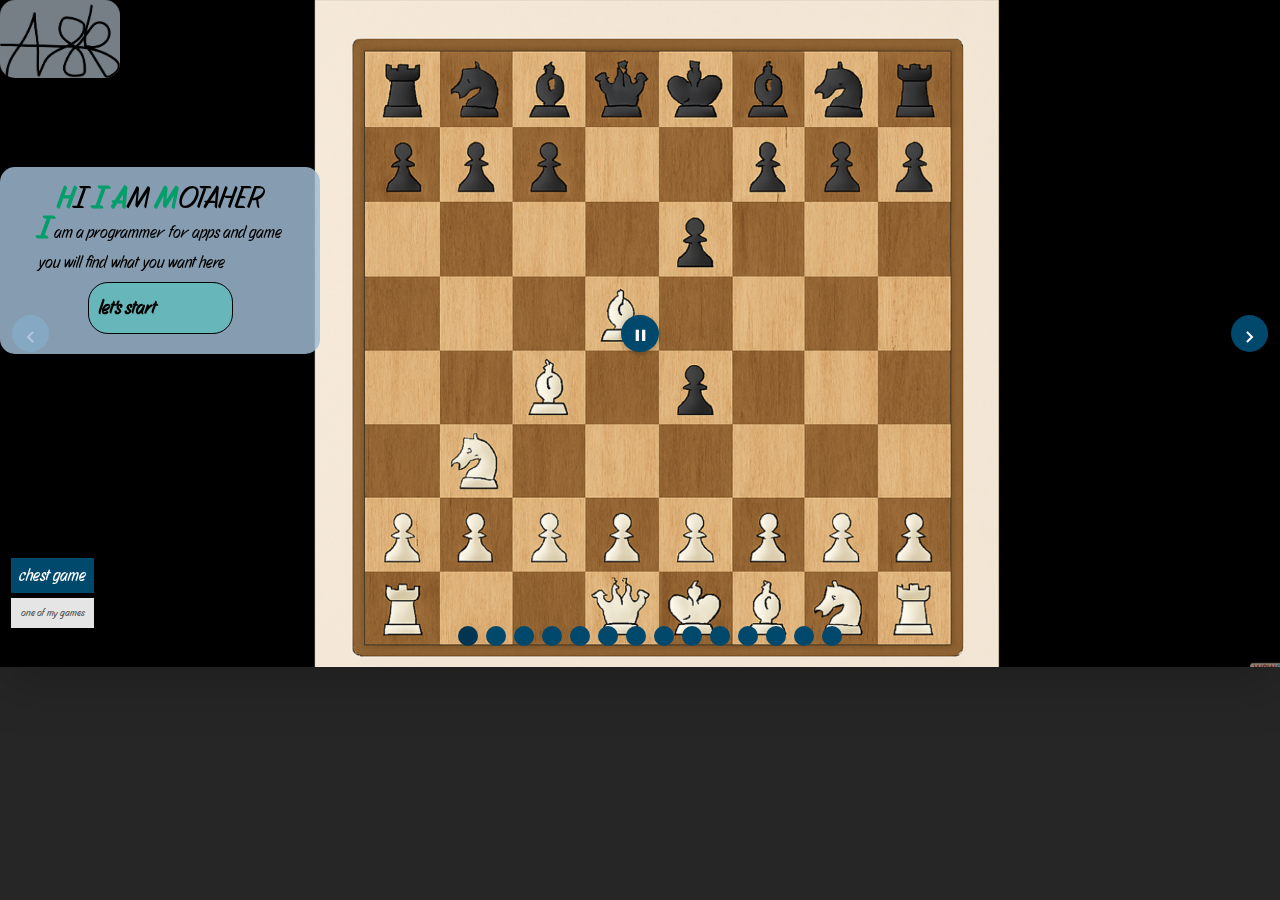
<file: index.html>
<!DOCTYPE html>
<html lang="en">

<head>
    <meta charset="UTF-8">
    <meta name="viewport" content="width=device-width, initial-scale=1.0">
    <title>index</title>
    <link rel="stylesheet" href="css/style.css">



    <!-- Start WOWSlider.com HEAD section --> <!-- add to the <head> of your page -->
    <link rel="stylesheet" type="text/css" href="HTML/home/engine0/style.css" />
    <script type="text/javascript" src="HTML/home/engine0/jquery.js"></script>
    <!-- End WOWSlider.com HEAD section -->
</head>

<body onload="main()">
    <main id="slider">
        <img id="img" src="images/ASR icon.png" width="120px" alt="logo">

        <div class="info">
            <h1><span>H</span>I <span>I</span> <span>A</span>M <span>M</span>OTAHER</h1>
            <P><span>I</span> am a programmer for apps and game
                <br>
                you will find what you want here
            </P>
            <a href="HTML/home/login.html">let's start</a>
        </div>

        <!-- Start WOWSlider.com BODY section --> <!-- add to the <body> of your page -->
        <div id="wowslider-container0">
            <div class="ws_images">
                <ul>
                    <li><img src="HTML/home/data0/images/game2.png" alt="chest game" title="chest game"
                            id="wows0_0" />one of my games</li>
                    <li><img src="HTML/home/data0/images/game3.jpg" alt="2d game " title="2d game " id="wows0_1" />one
                        of my games</li>
                    <li><img src="HTML/home/data0/images/game4.png" alt="puzzle game" title="puzzle game"
                            id="wows0_2" />one of my games</li>
                    <li><img src="HTML/home/data0/images/game5.png" alt="cars game" title="cars game" id="wows0_3" />one
                        of my games</li>
                    <li><img src="HTML/home/data0/images/game6.png" alt="advanture game" title="advanture game"
                            id="wows0_4" />one of my games</li>
                    <li><img src="HTML/home/data0/images/game7.png" alt="game" title="game" id="wows0_5" />one of my
                        games</li>
                    <li><img src="HTML/home/data0/images/app1_custom.png" alt="clothing store app"
                            title="clothing store app" id="wows0_6" />one of my and my friends app</li>
                    <li><img src="HTML/home/data0/images/app2.png" alt="calcolater" title="calcolater"
                            id="wows0_7" />one of my apps</li>
                    <li><img src="HTML/home/data0/images/app3.jpg" alt="wether app" title="wether app"
                            id="wows0_8" />one of my apps</li>
                    <li><img src="HTML/home/data0/images/app4.png" alt="music app" title="music app" id="wows0_9" />one
                        of my apps</li>
                    <li><img src="HTML/home/data0/images/app5.png" alt="app" title="app" id="wows0_10" />one of my apps
                    </li>
                    <li><img src="HTML/home/data0/images/app6.png" alt="massages app" title="massages app"
                            id="wows0_11" />one of my apps</li>
                    <li><a href="http://wowslider.net"><img src="HTML/home/data0/images/app7.png"
                                alt="javascript carousel" title="to do list app" id="wows0_12" /></a>one of my apps</li>
                    <li><img src="HTML/home/data0/images/app8.png" alt="shopping app" title="shopping app"
                            id="wows0_13" />one of my apps</li>
                </ul>
            </div>
            <div class="ws_bullets">
                <div>
                    <a href="#" title="chest game"><span><img src="HTML/home/data0/tooltips/game2.png"
                                alt="chest game" />1</span></a>
                    <a href="#" title="2d game "><span><img src="HTML/home/data0/tooltips/game3.jpg"
                                alt="2d game " />2</span></a>
                    <a href="#" title="puzzle game"><span><img src="HTML/home/data0/tooltips/game4.png"
                                alt="puzzle game" />3</span></a>
                    <a href="#" title="cars game"><span><img src="HTML/home/data0/tooltips/game5.png"
                                alt="cars game" />4</span></a>
                    <a href="#" title="advanture game"><span><img src="HTML/home/data0/tooltips/game6.png"
                                alt="advanture game" />5</span></a>
                    <a href="#" title="game"><span><img src="HTML/home/data0/tooltips/game7.png"
                                alt="game" />6</span></a>
                    <a href="#" title="clothing store app"><span><img src="HTML/home/data0/tooltips/app1_custom.png"
                                alt="clothing store app" />7</span></a>
                    <a href="#" title="calcolater"><span><img src="HTML/home/data0/tooltips/app2.png"
                                alt="calcolater" />8</span></a>
                    <a href="#" title="wether app"><span><img src="HTML/home/data0/tooltips/app3.jpg"
                                alt="wether app" />9</span></a>
                    <a href="#" title="music app"><span><img src="HTML/home/data0/tooltips/app4.png"
                                alt="music app" />10</span></a>
                    <a href="#" title="app"><span><img src="HTML/home/data0/tooltips/app5.png" alt="app" />11</span></a>
                    <a href="#" title="massages app"><span><img src="HTML/home/data0/tooltips/app6.png"
                                alt="massages app" />12</span></a>
                    <a href="#" title="to do list app"><span><img src="HTML/home/data0/tooltips/app7.png"
                                alt="to do list app" />13</span></a>
                    <a href="#" title="shopping app"><span><img src="HTML/home/data0/tooltips/app8.png"
                                alt="shopping app" />14</span></a>
                </div>
            </div>
            <div class="ws_script" style="position:absolute;left:-99%"><a href="http://wowslider.net">html5
                    slideshow</a> by WOWSlider.com v9.0</div>
            <div class="ws_shadow"></div>
        </div>
        <script type="text/javascript" src="HTML/home/engine0/wowslider.js"></script>
        <script type="text/javascript" src="HTML/home/engine0/script.js"></script>
        <!-- End WOWSlider.com BODY section -->
    </main>

    <script src="javascript/script.js"></script>
</body>

</html>
</file>
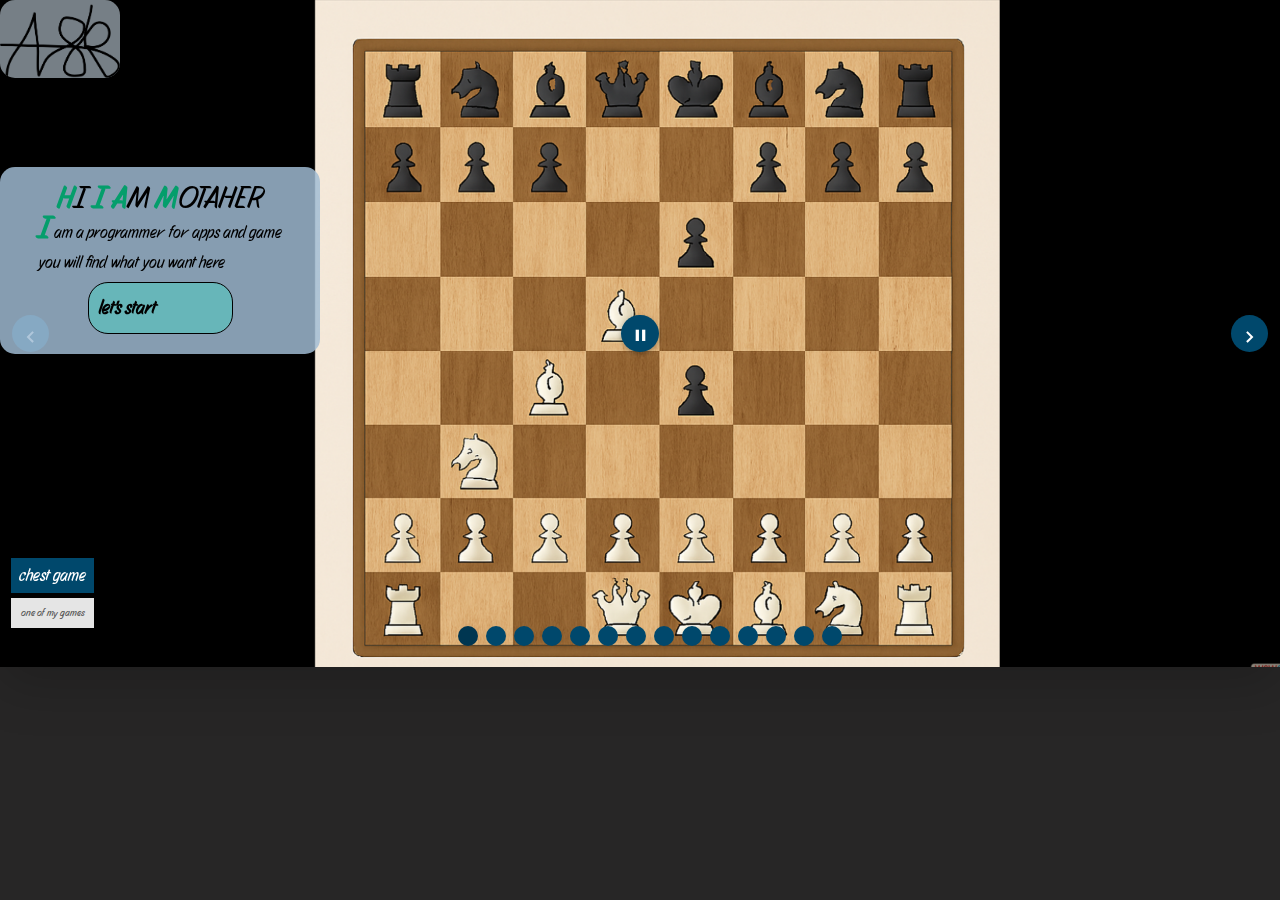
<file: HTML/home/index.html>
<!DOCTYPE html>
<html lang="en">

<head>
    <meta charset="UTF-8">
    <meta name="viewport" content="width=device-width, initial-scale=1.0">
    <title>index</title>
    <link rel="stylesheet" href="../../css/style.css">

	
    
	<!-- Start WOWSlider.com HEAD section --> <!-- add to the <head> of your page -->
	<link rel="stylesheet" type="text/css" href="engine0/style.css" />
	<script type="text/javascript" src="engine0/jquery.js"></script>
	<!-- End WOWSlider.com HEAD section --></head>

<body onload="main()">
    <main id="slider">
        <img id="img" src="../../images/ASR icon.png" width="120px" alt="logo">
	    
        <div class="info">
            <h1><span>H</span>I <span>I</span> <span>A</span>M <span>M</span>OTAHER</h1>
            <P><span>I</span> am a programmer for apps and game 
                <br>
                you will find what you want here
            </P>
            <a  href="login.html">let's start</a>
        </div>
        
        <!-- Start WOWSlider.com BODY section --> <!-- add to the <body> of your page -->
        <div id="wowslider-container0">
        <div class="ws_images"><ul>
            <li><img src="data0/images/game2.png" alt="chest game" title="chest game" id="wows0_0"/>one of my games</li>
            <li><img src="data0/images/game3.jpg" alt="2d game " title="2d game " id="wows0_1"/>one of my games</li>
            <li><img src="data0/images/game4.png" alt="puzzle game" title="puzzle game" id="wows0_2"/>one of my games</li>
            <li><img src="data0/images/game5.png" alt="cars game" title="cars game" id="wows0_3"/>one of my games</li>
            <li><img src="data0/images/game6.png" alt="advanture game" title="advanture game" id="wows0_4"/>one of my games</li>
            <li><img src="data0/images/game7.png" alt="game" title="game" id="wows0_5"/>one of my games</li>
            <li><img src="data0/images/app1_custom.png" alt="clothing store app" title="clothing store app" id="wows0_6"/>one of my and my friends app</li>
            <li><img src="data0/images/app2.png" alt="calcolater" title="calcolater" id="wows0_7"/>one of my apps</li>
            <li><img src="data0/images/app3.jpg" alt="wether app" title="wether app" id="wows0_8"/>one of my apps</li>
            <li><img src="data0/images/app4.png" alt="music app" title="music app" id="wows0_9"/>one of my apps</li>
            <li><img src="data0/images/app5.png" alt="app" title="app" id="wows0_10"/>one of my apps</li>
            <li><img src="data0/images/app6.png" alt="massages app" title="massages app" id="wows0_11"/>one of my apps</li>
            <li><a href="http://wowslider.net"><img src="data0/images/app7.png" alt="javascript carousel" title="to do list app" id="wows0_12"/></a>one of my apps</li>
            <li><img src="data0/images/app8.png" alt="shopping app" title="shopping app" id="wows0_13"/>one of my apps</li>
        </ul></div>
        <div class="ws_bullets"><div>
            <a href="#" title="chest game"><span><img src="data0/tooltips/game2.png" alt="chest game"/>1</span></a>
            <a href="#" title="2d game "><span><img src="data0/tooltips/game3.jpg" alt="2d game "/>2</span></a>
            <a href="#" title="puzzle game"><span><img src="data0/tooltips/game4.png" alt="puzzle game"/>3</span></a>
            <a href="#" title="cars game"><span><img src="data0/tooltips/game5.png" alt="cars game"/>4</span></a>
            <a href="#" title="advanture game"><span><img src="data0/tooltips/game6.png" alt="advanture game"/>5</span></a>
            <a href="#" title="game"><span><img src="data0/tooltips/game7.png" alt="game"/>6</span></a>
            <a href="#" title="clothing store app"><span><img src="data0/tooltips/app1_custom.png" alt="clothing store app"/>7</span></a>
            <a href="#" title="calcolater"><span><img src="data0/tooltips/app2.png" alt="calcolater"/>8</span></a>
            <a href="#" title="wether app"><span><img src="data0/tooltips/app3.jpg" alt="wether app"/>9</span></a>
            <a href="#" title="music app"><span><img src="data0/tooltips/app4.png" alt="music app"/>10</span></a>
            <a href="#" title="app"><span><img src="data0/tooltips/app5.png" alt="app"/>11</span></a>
            <a href="#" title="massages app"><span><img src="data0/tooltips/app6.png" alt="massages app"/>12</span></a>
            <a href="#" title="to do list app"><span><img src="data0/tooltips/app7.png" alt="to do list app"/>13</span></a>
            <a href="#" title="shopping app"><span><img src="data0/tooltips/app8.png" alt="shopping app"/>14</span></a>
        </div></div><div class="ws_script" style="position:absolute;left:-99%"><a href="http://wowslider.net">html5 slideshow</a> by WOWSlider.com v9.0</div>
        <div class="ws_shadow"></div>
        </div>	
        <script type="text/javascript" src="engine0/wowslider.js"></script>
        <script type="text/javascript" src="engine0/script.js"></script>
        <!-- End WOWSlider.com BODY section -->
    </main>
    
    <script src="../../javascript/script.js"></script>
</body>

</html>
</file>
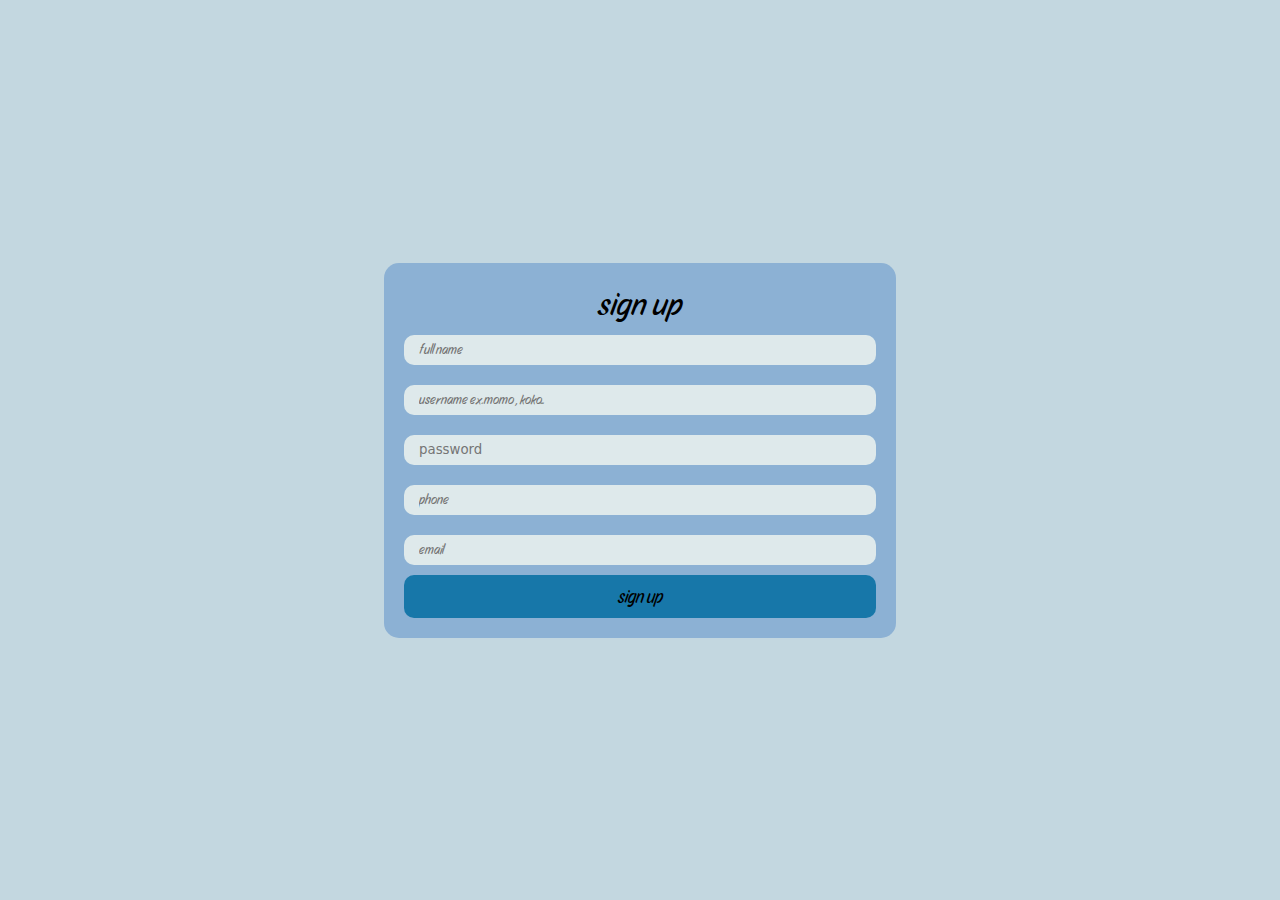
<file: HTML/home/login.html>
<!DOCTYPE html>
<html lang="en">
<head>
    <meta charset="UTF-8">
    <meta name="viewport" content="width=device-width, initial-scale=1.0">
    <title>sign up</title>
    <link rel="stylesheet" href="../../css/style.css">
</head>
<body class="body-signup">
    <form class="form"  onsubmit="signin(); return false;">
        <h1>sign up</h1>
        <input required minlength="5" type="text" id="name" placeholder="full name">
        <input required minlength="5" type="text" id="username" placeholder="username ex.momo , koko...">
        <input required minlength="8" type="password" id="password" placeholder="password">
        <input required minlength="9" maxlength="9" type="tel" id="phone" placeholder="phone">
        <input required  type="email" id="email" placeholder="email">
        <button type="submit">sign up</button>
    </form>
    <script src="../../javascript/script.js"></script>
</body>
</html>
</file>
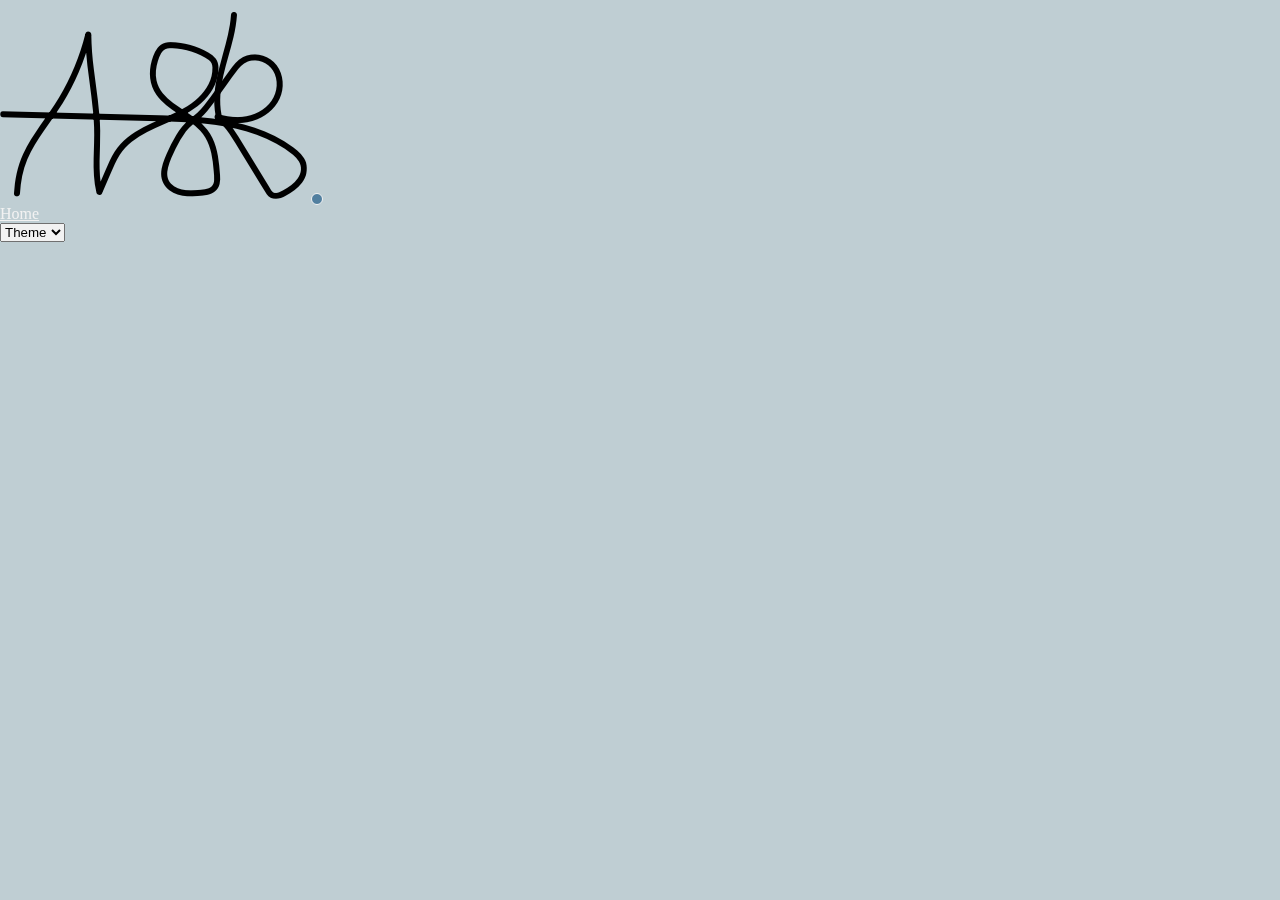
<file: HTML/services/logs.html>
<!DOCTYPE html>
<html lang="en">

<head>
    <meta charset="UTF-8">
    <meta name="viewport" content="width=device-width, initial-scale=1.0">
    <title>Your Logs</title>
    <link rel="stylesheet" id="theme" href="../../css/style-light.css" />
</head>

<body onload="show_logs();setup();">
    <header>
        <div class="top"></div>
        <div class="logo">
            <a href="#"><img src="../../images/ASR icon.png" alt="logo"></a>
            <button onclick="show_menu()" id="menu"><i class="fa-solid fa-2xl fa-bars "></i></button>
        </div>
        <nav id="nav" class="navbar2">
            <ul>
                <li><a href="../home/home.html">Home</a></li>
            </ul>
            <select onchange="change_theme(this.value)" placeholder="Theme">
                <option value="../../css/style-dark.css">Theme</option>
                <option value="../../css/style-light.css">Light</option>
                <option value="../../css/style-dark.css">Dark</option>
                <option value="../../css/style-colorful.css">colorful</option>
            </select>
        </nav>
    </header>

    <div class="container" id="add_logs"></div>

    <script src="../../javascript/script.js"></script>
</body>

</html>
</file>
<file: css/style.css>
@import url('https://fonts.googleapis.com/css2?family=Story+Script&display=swap');

* {
    padding: 0;
    margin: 0;
    box-sizing: border-box;
    font-family: "Story Script", sans-serif;
    font-weight: 400;
    font-style: normal;
}

#img {
    position: absolute;
    z-index: 100;
    background-color: rgba(203, 218, 231, 0.582);
    border-radius: 15px;

}

#slider {
    width: 100%;
    position: relative;
}

body{
    background-color: rgb(39, 38, 38);
}

.info {
    z-index: 100;
    position: absolute;
    background-color: rgba(160, 188, 212, 0.836);
    top: 25%;
    left: 10%;
    border-radius: 15px;
    padding: 15px;
    line-height: 30px;
    pointer-events: none;
    width: 40%;
    height: 25em;
    display: flex;
    flex-direction: column;
    justify-content: center;
    align-items: center;
}

.info a {
    width: 50%;
    text-decoration: none;
    color: rgb(0, 0, 0);
    background-color: rgba(97, 187, 187, 0.836);
    padding: 10px;
    border: 1px solid black;
    margin: 5px 25%;
    border-radius: 20px;
    font-size: large;
    font-weight: 600;
    pointer-events: all;
    cursor: pointer;
}

.info a:hover {
    background-color: transparent;
}

.info span{
    font-weight: 600;
    color: rgb(4, 158, 107);
    font-size: xx-large;
}


@media (max-width:1597px) {
    .info {

        top: 25%;
        left: 0;
        width: 25%;
        height: fit-content;
    }

}

/* ==================sign up=================== */


.body-signup{
    width: 100%;
    height: 100vh;
    display: flex;
    justify-content: center;
    align-items: center;
    background-color: rgb(195, 215, 224);
}


.form{
    text-align: center;
    display: flex;
    flex-direction: column;
    width: 40%;
    background-color: rgb(140, 177, 212);
    padding: 20px;
    border-radius: 15px;
    animation: loop 1s infinite alternate;
}

@keyframes loop{
    from{
        box-shadow: 0 0 10px 5px #74afcc,0 0 10px 5px #1775c1;
    }
    to{
        box-shadow: 0 0 10px 2px #1775c1 ,0 0 10px 2px #74afcc;
    }
}

.form input{
    margin: 10px 0;
    height: 25px;
    padding: 15px;
    border: hidden;
    border-radius: 10px;
    transition: all 0.2s linear;
    background-color: rgba(226, 236, 236, 0.952);
}

.form input[type="password"]{
    font-family: system-ui;
}

.form input:hover{
    background-color: rgb(198, 212, 226);

}

.form button{
    padding: 10px;
    border-radius: 10px;
    border: hidden;
    cursor: pointer;
    background-color: rgba(17, 117, 167, 0.952);
    font-size: large;
    transition: all 0.2s linear;

}


.form button:hover{
    background-color: rgb(13, 135, 216);

}
</file>
<file: HTML/home/engine0/style.css>
/*
 *	generated by WOW Slider 9.0
 *	template Material
 */
@import url(https://fonts.googleapis.com/css?family=Roboto&subset=latin,cyrillic-ext,latin-ext,cyrillic,greek-ext,greek,vietnamese);
@font-face {
  font-family: 'ws-ctrl-material';
  src: url('ws-ctrl-material.eot');
  src: url('ws-ctrl-material.eot#iefix') format('embedded-opentype'),
       url('ws-ctrl-material.svg#ws-ctrl-material') format('svg');
  font-weight: normal;
  font-style: normal;
}
@font-face {
  font-family: 'ws-ctrl-material';
  src: url('[data-uri]') format('woff'),
       url('[data-uri]') format('truetype');
}
#wowslider-container0 { 
	display: table;
	zoom: 1; 
	position: relative;
	width: 100%;
	max-width: 1920px;
	max-height:1000px;
	margin:0px auto 0px;
	z-index:90;
	text-align:left; /* reset align=center */
	font-size: 10px;
	text-shadow: none; /* fix some user styles */

	/* reset box-sizing (to boostrap friendly) */
	-webkit-box-sizing: content-box;
	-moz-box-sizing: content-box;
	box-sizing: content-box; 
}
* html #wowslider-container0{ width:1920px }
#wowslider-container0 .ws_images ul{
	position:relative;
	width: 10000%; 
	height:100%;
	left:0;
	list-style:none;
	margin:0;
	padding:0;
	border-spacing:0;
	overflow: visible;
	/*table-layout:fixed;*/
}
#wowslider-container0 .ws_images ul li{
	position: relative;
	width:1%;
	height:100%;
	line-height:0; /*opera*/
	overflow: hidden;
	float:left;
	/*font-size:0;*/
	padding:0 0 0 0 !important;
	margin:0 0 0 0 !important;
}

#wowslider-container0 .ws_images{
	position: relative;
	left:0;
	top:0;
	height:100%;
	max-height:1000px;
	max-width: 1920px;
	vertical-align: top;
	border:none;
	overflow: hidden;
}
#wowslider-container0 .ws_images ul a{
	width:100%;
	height:100%;
	max-height:1000px;
	display:block;
	color:transparent;
}
#wowslider-container0 img{
	max-width: none !important;
}
#wowslider-container0 .ws_images .ws_list img,
#wowslider-container0 .ws_images > div > img{
	width:100%;
	border:none 0;
	max-width: none;
	padding:0;
	margin:0;
}
#wowslider-container0 .ws_images > div > img {
	max-height:1000px;
}

#wowslider-container0 .ws_images iframe {
	position: absolute;
	z-index: -1;
}

#wowslider-container0 .ws-title > div {
	display: inline-block !important;
}

#wowslider-container0 a{ 
	text-decoration: none; 
	outline: none; 
	border: none; 
}

#wowslider-container0  .ws_bullets { 
	float: left;
	position:absolute;
	z-index:70;
}
#wowslider-container0  .ws_bullets div{
	position:relative;
	float:left;
	font-size: 0px;
}
/* compatibility with Joomla styles */
#wowslider-container0  .ws_bullets a {
	line-height: 0;
}

#wowslider-container0  .ws_script{
	display:none;
}
#wowslider-container0 sound, 
#wowslider-container0 object{
	position:absolute;
}

/* prevent some of users reset styles */
#wowslider-container0 .ws_effect {
	position: static;
	width: 100%;
	height: 100%;
}

#wowslider-container0 .ws_photoItem {
	border: 2em solid #fff;
	margin-left: -2em;
	margin-top: -2em;
}
#wowslider-container0 .ws_cube_side {
	background: #A6A5A9;
}


#wowslider-container0.ws_gestures {
	cursor: -webkit-grab;
	cursor: -moz-grab;
	cursor: url("[data-uri]"), move;
}
#wowslider-container0.ws_gestures.ws_grabbing {
	cursor: -webkit-grabbing;
	cursor: -moz-grabbing;
	cursor: url("[data-uri]"), move;
}

/* hide controls when video start play */
#wowslider-container0.ws_video_playing .ws_bullets,
#wowslider-container0.ws_video_playing .ws_fullscreen,
#wowslider-container0.ws_video_playing .ws_next,
#wowslider-container0.ws_video_playing .ws_prev {
	display: none;
}


/* youtube/vimeo buttons */
#wowslider-container0 .ws_video_btn {
	position: absolute;
	display: none;
	cursor: pointer;
	top: 0;
	left: 0;
	width: 100%;
	height: 100%;
	z-index: 55;
}
#wowslider-container0 .ws_video_btn.ws_youtube,
#wowslider-container0 .ws_video_btn.ws_vimeo {
	display: block;
}
#wowslider-container0 .ws_video_btn div {
	position: absolute;
	background-image: url(./playvideo.png);
	background-size: 200%;
	top: 50%;
	left: 50%;
	width: 7em;
	height: 5em;
	margin-left: -3.5em;
	margin-top: -2.5em;
}
#wowslider-container0 .ws_video_btn.ws_youtube div {
	background-position: 0 0;
}
#wowslider-container0 .ws_video_btn.ws_youtube:hover div {
	background-position: 100% 0;
}
#wowslider-container0 .ws_video_btn.ws_vimeo div {
	background-position: 0 100%;
}
#wowslider-container0 .ws_video_btn.ws_vimeo:hover div {
	background-position: 100% 100%;
}

#wowslider-container0 .ws_playpause.ws_hide {
	display: none !important;
}
#wowslider-container0 .ws_images {
	box-shadow: 0px 2px 5px 0 rgba(0, 0, 0, 0.26);
	-webkit-transition: box-shadow .5s cubic-bezier(.4,0,.2,1);
	transition: box-shadow .5s cubic-bezier(.4,0,.2,1);
}
#wowslider-container0 .ws_images:hover {
	box-shadow: 0px 17px 50px rgba(0, 0, 0, 0.19);
}
#wowslider-container0 .ws_bullets { 
	padding: 10px; 
}
#wowslider-container0 .ws_bullets a { 
	position:relative;
	display: inline-block;
	margin: 4px 4px;
	padding: 10px;
	width: 0;
	border-radius: 50%;
	background-color: #00486c; /* #00A2F4 */
	
	-webkit-transition: all 0.3s;
	transition: all 0.3s;
}
#wowslider-container0 .ws_bullets a:hover{
	background-color: #003b59; /* #0082CE */
}
#wowslider-container0 .ws_bullets a.ws_selbull {
	background-color: #003651; /* #0071B8 */
}


#wowslider-container0 a.ws_next,
#wowslider-container0 a.ws_prev {
	font: 3.5em "ws-ctrl-material";
	width: 1.6em;
	height: 1.6em;
	margin-top:-0.8em;
}
#wowslider-container0 a.ws_next,
#wowslider-container0 a.ws_prev,
#wowslider-container0 .ws_playpause {
	position:absolute;
	z-index:60;
	color: #FFFFFF;
	overflow: hidden;
	border-radius: 50%;
	top:50%;

	background-color: #00486c;
	box-shadow: 0 2px 5px 0 rgba(0, 0, 0, 0.26);
	
	-webkit-transition: box-shadow 0.5s cubic-bezier(0.35, 0, 0.25, 1), background-color 0.5s cubic-bezier(0.35, 0, 0.25, 1), -webkit-transform 0.5s cubic-bezier(0.35, 0, 0.25, 1);
	transition: box-shadow 0.5s cubic-bezier(0.35, 0, 0.25, 1), background-color 0.5s cubic-bezier(0.35, 0, 0.25, 1), transform 0.5s cubic-bezier(0.35, 0, 0.25, 1);
}
	
#wowslider-container0 a.ws_next:hover,
#wowslider-container0 a.ws_prev:hover,
#wowslider-container0 .ws_playpause:hover {
	box-shadow: 0 4px 8px 0 rgba(0, 0, 0, 0.4);
	background-color: #003b59;
	-webkit-transform: translate3d(0, -1px, 0);
	transform: translate3d(0, -1px, 0);
}
#wowslider-container0 a.ws_next {
	right: 0.5em;
}
#wowslider-container0 a.ws_prev {
	left: 0.5em;
}
#wowslider-container0 a.ws_next:after,
#wowslider-container0 a.ws_prev:after {
	display: block;
	text-align: center;
	line-height: 1.9em;	
	line-height: 2.1em\9; /* ie9 hack */
	
	-webkit-transition: color .4s ease;
  	transition: color .4s ease;
}
/* IE10+ hacks */
_:-ms-input-placeholder, :root #wowslider-container0 a.ws_next:after {line-height: 2.1em;}
_:-ms-input-placeholder, :root #wowslider-container0 a.ws_prev:after {line-height: 2.1em;}
#wowslider-container0 a.ws_next:after{
	content:'\e801';
}
#wowslider-container0 a.ws_prev:after{
	content:'\e800';
}

/*playpause*/
#wowslider-container0 .ws_playpause {
	font: 2.8em "ws-ctrl-material";
	width: 2em;
	height: 2em;
	left: 50%;
	z-index: 59;
	margin-top:-1em;
	margin-left: -1em;
}
#wowslider-container0 .ws_playpause:after{
	display: block;
	text-align: center;
	line-height: 2.3em;
	line-height: 2.5em\9; /* ie9 hack */
	
	-webkit-transition: color .4s ease;
  	transition: color .4s ease;
}
/* IE10+ hacks */
_:-ms-input-placeholder, :root #wowslider-container0 .ws_playpause:after {line-height: 2.5em;}
#wowslider-container0 .ws_pause:after {
	content: '\e803';
}
#wowslider-container0 .ws_play:after {
	content: '\e802';
}/* bottom center */
#wowslider-container0  .ws_bullets {
	bottom:7px;
	left:50%;
}
#wowslider-container0  .ws_bullets div{
	left:-50%;
}#wowslider-container0 .ws-title{
	position: absolute;	
	font: 1.3em 'Roboto', sans-serif;
	margin-right:10em;
	z-index: 50;
    color: #FFFFFF;
	left: 0.3em;
	background: none;
	padding: 1em;
	bottom: 30px;
	top: auto;
	opacity: 1;
}
#wowslider-container0 .ws-title div,#wowslider-container0 .ws-title span{
	display:inline-block;
	padding: 0.5em;
}
#wowslider-container0 .ws-title div{
	display:block;
	margin-top:0.5em;
	font-size: 1.1em;
	padding: 1em;
	line-height: 1.15em;
	color:#555;
	background-color:#e5e5e5;
}
#wowslider-container0 .ws-title span{
	font-size: 1.8em;
	background-color: #00486c;
    box-shadow: 0 4px 8px 0 rgba(0, 0, 0, 0.4);
}#wowslider-container0 .ws_images > ul{
	animation: wsBasic 56s infinite;
	-moz-animation: wsBasic 56s infinite;
	-webkit-animation: wsBasic 56s infinite;
}
@keyframes wsBasic{0%{left:-0%} 3.57%{left:-0%} 7.14%{left:-100%} 10.71%{left:-100%} 14.29%{left:-200%} 17.86%{left:-200%} 21.43%{left:-300%} 25%{left:-300%} 28.57%{left:-400%} 32.14%{left:-400%} 35.71%{left:-500%} 39.29%{left:-500%} 42.86%{left:-600%} 46.43%{left:-600%} 50%{left:-700%} 53.57%{left:-700%} 57.14%{left:-800%} 60.71%{left:-800%} 64.29%{left:-900%} 67.86%{left:-900%} 71.43%{left:-1000%} 75%{left:-1000%} 78.57%{left:-1100%} 82.14%{left:-1100%} 85.71%{left:-1200%} 89.29%{left:-1200%} 92.86%{left:-1300%} 96.43%{left:-1300%} }
@-moz-keyframes wsBasic{0%{left:-0%} 3.57%{left:-0%} 7.14%{left:-100%} 10.71%{left:-100%} 14.29%{left:-200%} 17.86%{left:-200%} 21.43%{left:-300%} 25%{left:-300%} 28.57%{left:-400%} 32.14%{left:-400%} 35.71%{left:-500%} 39.29%{left:-500%} 42.86%{left:-600%} 46.43%{left:-600%} 50%{left:-700%} 53.57%{left:-700%} 57.14%{left:-800%} 60.71%{left:-800%} 64.29%{left:-900%} 67.86%{left:-900%} 71.43%{left:-1000%} 75%{left:-1000%} 78.57%{left:-1100%} 82.14%{left:-1100%} 85.71%{left:-1200%} 89.29%{left:-1200%} 92.86%{left:-1300%} 96.43%{left:-1300%} }
@-webkit-keyframes wsBasic{0%{left:-0%} 3.57%{left:-0%} 7.14%{left:-100%} 10.71%{left:-100%} 14.29%{left:-200%} 17.86%{left:-200%} 21.43%{left:-300%} 25%{left:-300%} 28.57%{left:-400%} 32.14%{left:-400%} 35.71%{left:-500%} 39.29%{left:-500%} 42.86%{left:-600%} 46.43%{left:-600%} 50%{left:-700%} 53.57%{left:-700%} 57.14%{left:-800%} 60.71%{left:-800%} 64.29%{left:-900%} 67.86%{left:-900%} 71.43%{left:-1000%} 75%{left:-1000%} 78.57%{left:-1100%} 82.14%{left:-1100%} 85.71%{left:-1200%} 89.29%{left:-1200%} 92.86%{left:-1300%} 96.43%{left:-1300%} }

#wowslider-container0 .ws_bullets  a img{
	text-indent:0;
	display:block;
	bottom:15px;
	left:-46px;
	visibility:hidden;
	position:absolute;
    border: 1px solid #FFFFFF;
	max-width:none;
}
#wowslider-container0 .ws_bullets a:hover img{
	visibility:visible;
}

#wowslider-container0 .ws_bulframe div div{
	height:48px;
	overflow:visible;
	position:relative;
}
#wowslider-container0 .ws_bulframe div {
	left:0;
	overflow:hidden;
	position:relative;
	width:92px;
	background-color:#FFFFFF;
}
#wowslider-container0  .ws_bullets .ws_bulframe{
	display:none;
	bottom:30px;
	margin-left:8px;
	overflow:visible;
	position:absolute;
	cursor:pointer;
    border: 6px solid #e5e5e5;
    box-shadow: 0 4px 8px 0 rgba(0, 0, 0, 0.4);
}#wowslider-container0 .ws_bulframe div div{
	height: auto;
}

@media all and (max-width:760px) {
	#wowslider-container0 .ws_fullscreen {
		display: block;
	}
}
@media all and (max-width:400px){
	#wowslider-container0 .ws_controls,
	#wowslider-container0 .ws_bullets,
	#wowslider-container0 .ws_thumbs{
		display: none
	}
}
</file>
<file: css/style-light.css>
@import url('animation_style.css');

:root {
    --bright-ness-img: 95%;
    --c-body: #1b526348;
    --c-border: #d67373;
    --c-box: rgb(85, 134, 167);
    --c-purpole: #923f1b;
    --c-main-text: #ffffff;
    --c-p: #2b3836;
    --c-gray: #444;
    --c-white: #fff;
}

/* set some constants */
* {
    margin: 0;
    padding: 0;
    box-sizing: border-box;
}

body {
    filter: brightness(var(--bright-ness-img));
    background: var(--c-body);
    /* position: relative; */
}

h1,
h2,
h3,
a {
    color: var(--c-main-text);
}

p,
li {

    color: var(--c-p), inherit;
}

.container {
    padding: 10%;
}

/* set hesading and navbar and up button */

header>a>img {
    display: block;
    height: 80px;
    width: auto;
    margin-bottom: 15px;
    border-radius: 15px;
    padding: 5px;
    background-color: var(--c-box);
    justify-self: center;
    box-shadow: 0 0 20px #364046;
    opacity: 0;
    animation: apper 0.5s linear 1s forwards;
    animation-name: shack, apper;
}


.navbar {
    height: 40px;
    padding: 15px;
    border-radius: 15px;
    border: 1px solid var(--c-gold);
    background-color: #06f8d4;
    /* background-color: #2b3836; */
    justify-self: center;
    width: 60%;
    display: flex;
    justify-content: space-between;
    align-items: center;
    opacity: 0;
    animation: apper 0.5s linear 1.2s forwards;
}


.navbar ul {
    display: flex;
    list-style: none;
    gap: 20px;
}

.navbar ul li a {
    text-decoration: none;
    color: var(--c-main-text);
    font-weight: 600;
}

.navbar select,
button {
    padding: 5px;
    border-radius: 8px;
    border: 1px solid var(--c-main-text);
    background: var(--c-box);
    color: var(--c-main-text);
    font-weight: bold;
    cursor: pointer;
}

@media (max-width: 768px) {
    .navbar {
        flex-direction: column;
        height: auto;
        gap: 10px;
    }

    .navbar>select {
        width: 100%;
    }

    .navbar>button {
        width: 50%;
    }
}

.my-modal {
    display: none;
    position: fixed;
    top: 0;
    left: 0;
    width: 100%;
    height: 100%;
    background: rgba(0, 0, 0, 0.6);
    justify-content: center;
    align-items: center;
}


.my-modal-content {
    background: rgb(19, 8, 8);
    padding: 20px;
    border-radius: 10px;
    min-width: 300px;
    text-align: center;
}

.close {
    scale: 2.5;
    float: right;
    cursor: pointer;
    color: rgb(255, 255, 255);
}

.d-none {
    display: none;
}

.contact-main {
    border: 2px solid var(--c-gold);
    padding: 20px;
    background: var(--c-p);
    border-radius: 20px;
    z-index: 100;
}

.footer-con {
    background: #2b3836;
    color: white;
    position: absolute;
    bottom: 0;
    width: 100%;
    text-align: center;
    padding: 10px 0;

}

.footer-home {
    background: #2b3836;
    color: white;
    position: relative;
    bottom: 0;
    width: 100%;
    text-align: center;
    padding: 10px 0;

}

.contact-main label,
.contact-main input {
    margin: 10px;

}

.contact-main input {
    width: 100%;
    padding: 5px;
    margin: 8px 0;
    border: 2px solid #ccc;
    border-radius: 8px;
    background-color: var(--c-white);
    font-size: 16px;
    color: var(--c-p);
}

label {
    font-weight: bold;
    color: var(--c-main-text);
}

.contact-main input:focus,
.contact-main textarea:focus {
    border-color: var(--c-white);
    outline: none;
    box-shadow: 0 0 5px rgba(139, 191, 159, 0.6);
}

.contact-main textarea {
    height: 100px;
    width: 90%;
    margin: 10px;
    background-color: var(--c-white);
    color: var(--c-p);
    resize: none;
    border-radius: 5px;
}

.contact-main button {
    background-color: var(--c-purpole);
    color: var(--c-main-text);
    border: none;
    padding: 10px 20px;
    border-radius: 8px;
    font-size: 16px;
    font-weight: bold;
    cursor: pointer;

}

.contact-main button:hover {
    background-color: var(--c-box);
    border: 1px solid var(--c-main-text);
}


.text-box {
    text-align: justify;
    border-radius: 20px;
    display: flex;
    align-items: center;
    justify-content: center;
    flex-direction: column;
    font-size: large;
    font-weight: 500;
    background: var(--c-box);
}

.ul-bl {
    background: var(--c-box);
    border-radius: 20px;
}

.ul-bl ul li {
    color: var(--c-gray);
}


.spacing {
    height: 200px;
}

.my-card-body {
    background: var(--c-box);

}

.my-card-body h2 {
    color: var(--c-main-text);
    font-weight: bold;
}

.my-card-body p {
    color: var(--c-gray);
    font-weight: 500;
}

.my-btn {
    background-color: var(--c-gray);
    color: var(--c-main-text);
    margin-top: 0.5em;
}

.row>.col>.card p {
    color: black;
}

.b-box {
    background: var(--c-box);
    border: 2px solid var(--c-gray);
    padding: 20px;
    border-radius: 20px;
    opacity: 0;
    animation: glowing 2s linear forwards;
    animation-iteration-count: 2;
}


/* roes and columns */

.m-row {
    display: flex;
    flex-wrap: wrap;
    justify-content: center;
    align-items: center;
    gap: 20px;
}

.m-col {
    width: 40%;
    padding: 10px;
    height: -webkit-fill-available;

    animation: scrolling linear;
    animation-timeline: view();
    animation-range: entry 0% cover 30%;

}

@media (max-width: 908px) {
    .m-col {
        width: 90%;
    }
}

.m-col-img img {
    width: 100%;
    border-radius: 0 20px 20px 0;

}

.my-row {
    display: flex;
    flex-wrap: wrap;
    justify-content: center;
    align-items: center;
    gap: 20px;
}

.my-col {
    width: 40%;
    max-height: 600px;
}

.my-col1 {
    padding: 15px;
    opacity: 0;
    position: relative;
    overflow: hidden;
    right: 110%;
    animation: Right 0.5s linear 1.2s forwards;
}

.my-col2 {
    background-color: #ccc;
    clip-path: circle();
    opacity: 0;
    position: relative;
    right: 110%;
    animation: Right 0.5s linear 1.2s forwards;
}

.my-col2 img {
    border-radius: 15px;
    max-width: 600px;
}

@media (max-width: 908px) {
    .my-col {
        width: 90%;
    }

    .my-col1 {
        opacity: 0;
        position: relative;
        left: 110%;
        animation: Left 0.5s linear 1.2s forwards;
    }

    .my-col2 {
        order: -1;
        width: max-content;
        opacity: 0;
        position: relative;
        right: 110%;
        animation: Right 0.5s linear 1.2s forwards;
    }
}

.social-icons {
    display: flex;
    gap: 15px;
    margin-top: 15px;
    list-style: none;
}

.card {
    animation: scrolling_sheck linear;
    animation-timeline: view();
    animation-range: entry 0% cover 30%;
}
</file>
